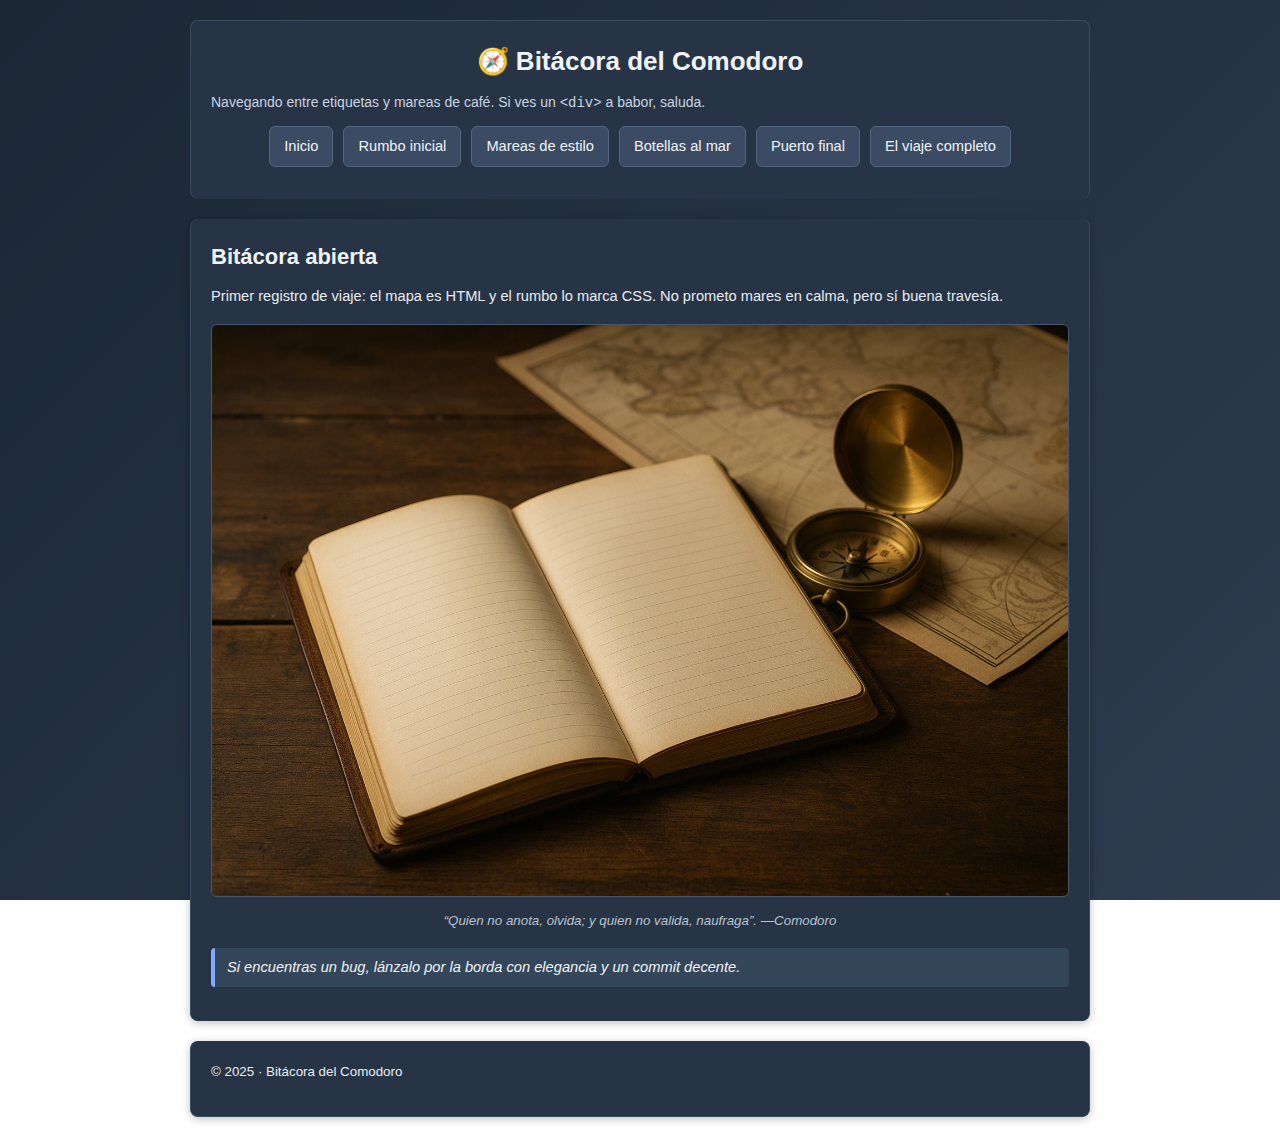
<file: Index.html>
<!DOCTYPE html>
<html lang="es">
<head>
  <meta charset="UTF-8">
  <meta name="viewport" content="width=device-width, initial-scale=1">
  <title>Bitácora del Comodoro</title>
  <link rel="stylesheet" href="style.css">
</head>
<body>
  <header>
    <h1>🧭 Bitácora del Comodoro</h1>
    <p class="claim">Navegando entre etiquetas y mareas de café. Si ves un <code>&lt;div&gt;</code> a babor, saluda.</p>
    <nav>
      <a href="index.html">Inicio</a>
      <a href="rumbo-inicial.html">Rumbo inicial</a>
      <a href="mareas-de-estilo.html">Mareas de estilo</a>
      <a href="botellas-al-mar.html">Botellas al mar</a>
      <a href="puerto-final.html">Puerto final</a>
      <a href="memoria.html">El viaje completo</a>      
    </nav>
    
  </header>

  <main>
    <section>
      <h2>Bitácora abierta</h2>
      <p>Primer registro de viaje: el mapa es HTML y el rumbo lo marca CSS. No prometo mares en calma, pero sí buena travesía.</p>

      <figure>
        <img src="img/bitacora.png" alt="Cuaderno de bitácora sobre una mesa">
        <figcaption>“Quien no anota, olvida; y quien no valida, naufraga”. —Comodoro</figcaption>
      </figure>

      <p class="aside">Si encuentras un bug, lánzalo por la borda con elegancia y un <em>commit</em> decente.</p>
    </section>
  </main>

  <footer>
    <p>© 2025 · Bitácora del Comodoro</p>
  </footer>
</body>
</html>
</file>
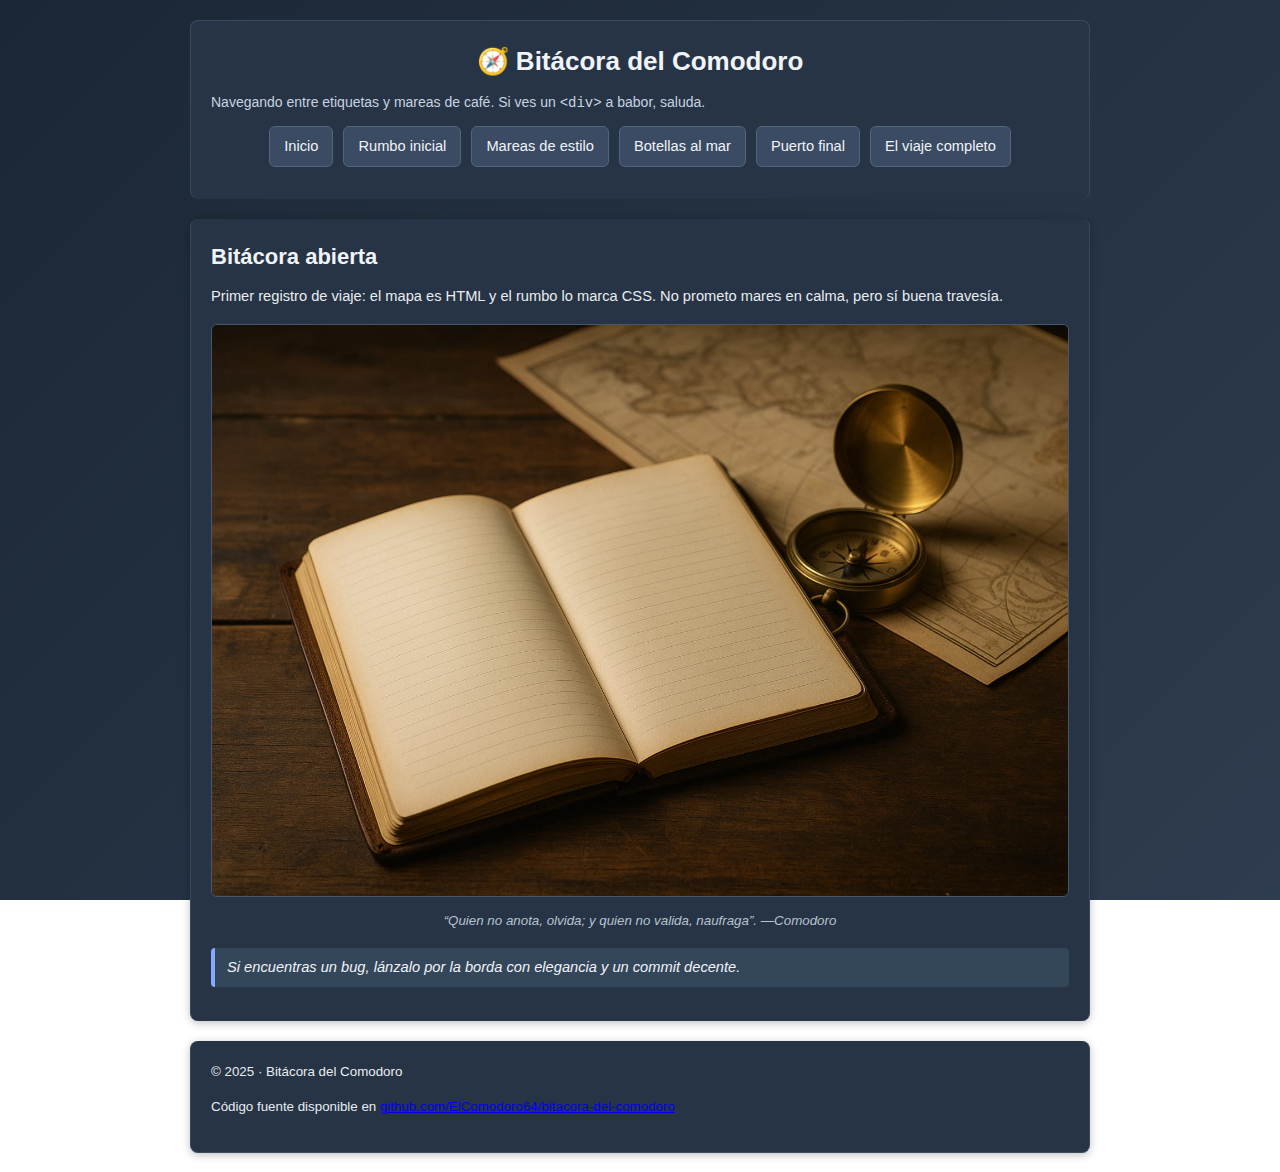
<file: index.html>
<!DOCTYPE html>
<html lang="es">
<head>
  <meta charset="UTF-8">
  <meta name="viewport" content="width=device-width, initial-scale=1">
  <title>Bitácora del Comodoro</title>
  <link rel="stylesheet" href="style.css">
</head>
<body>
  <header>
    <h1>🧭 Bitácora del Comodoro</h1>
    <p class="claim">Navegando entre etiquetas y mareas de café. Si ves un <code>&lt;div&gt;</code> a babor, saluda.</p>
    <nav>
      <a href="index.html">Inicio</a>
      <a href="rumbo-inicial.html">Rumbo inicial</a>
      <a href="mareas-de-estilo.html">Mareas de estilo</a>
      <a href="botellas-al-mar.html">Botellas al mar</a>
      <a href="puerto-final.html">Puerto final</a>
      <a href="memoria.html">El viaje completo</a>      
    </nav>
    
  </header>

  <main>
    <section>
      <h2>Bitácora abierta</h2>
      <p>Primer registro de viaje: el mapa es HTML y el rumbo lo marca CSS. No prometo mares en calma, pero sí buena travesía.</p>

      <figure>
        <img src="img/bitacora.jpg" alt="Cuaderno de bitácora sobre una mesa">
        <figcaption>“Quien no anota, olvida; y quien no valida, naufraga”. —Comodoro</figcaption>
      </figure>

      <p class="aside">Si encuentras un bug, lánzalo por la borda con elegancia y un <em>commit</em> decente.</p>
    </section>
  </main>

  <footer>
    <p>© 2025 · Bitácora del Comodoro</p>
    <p>
      Código fuente disponible en 
      <a href="https://github.com/ElComodoro64/bitacora-del-comodoro" target="_blank">
        github.com/ElComodoro64/bitacora-del-comodoro
      </a>
    </p>
  </footer>
</body>
</html>
</file>
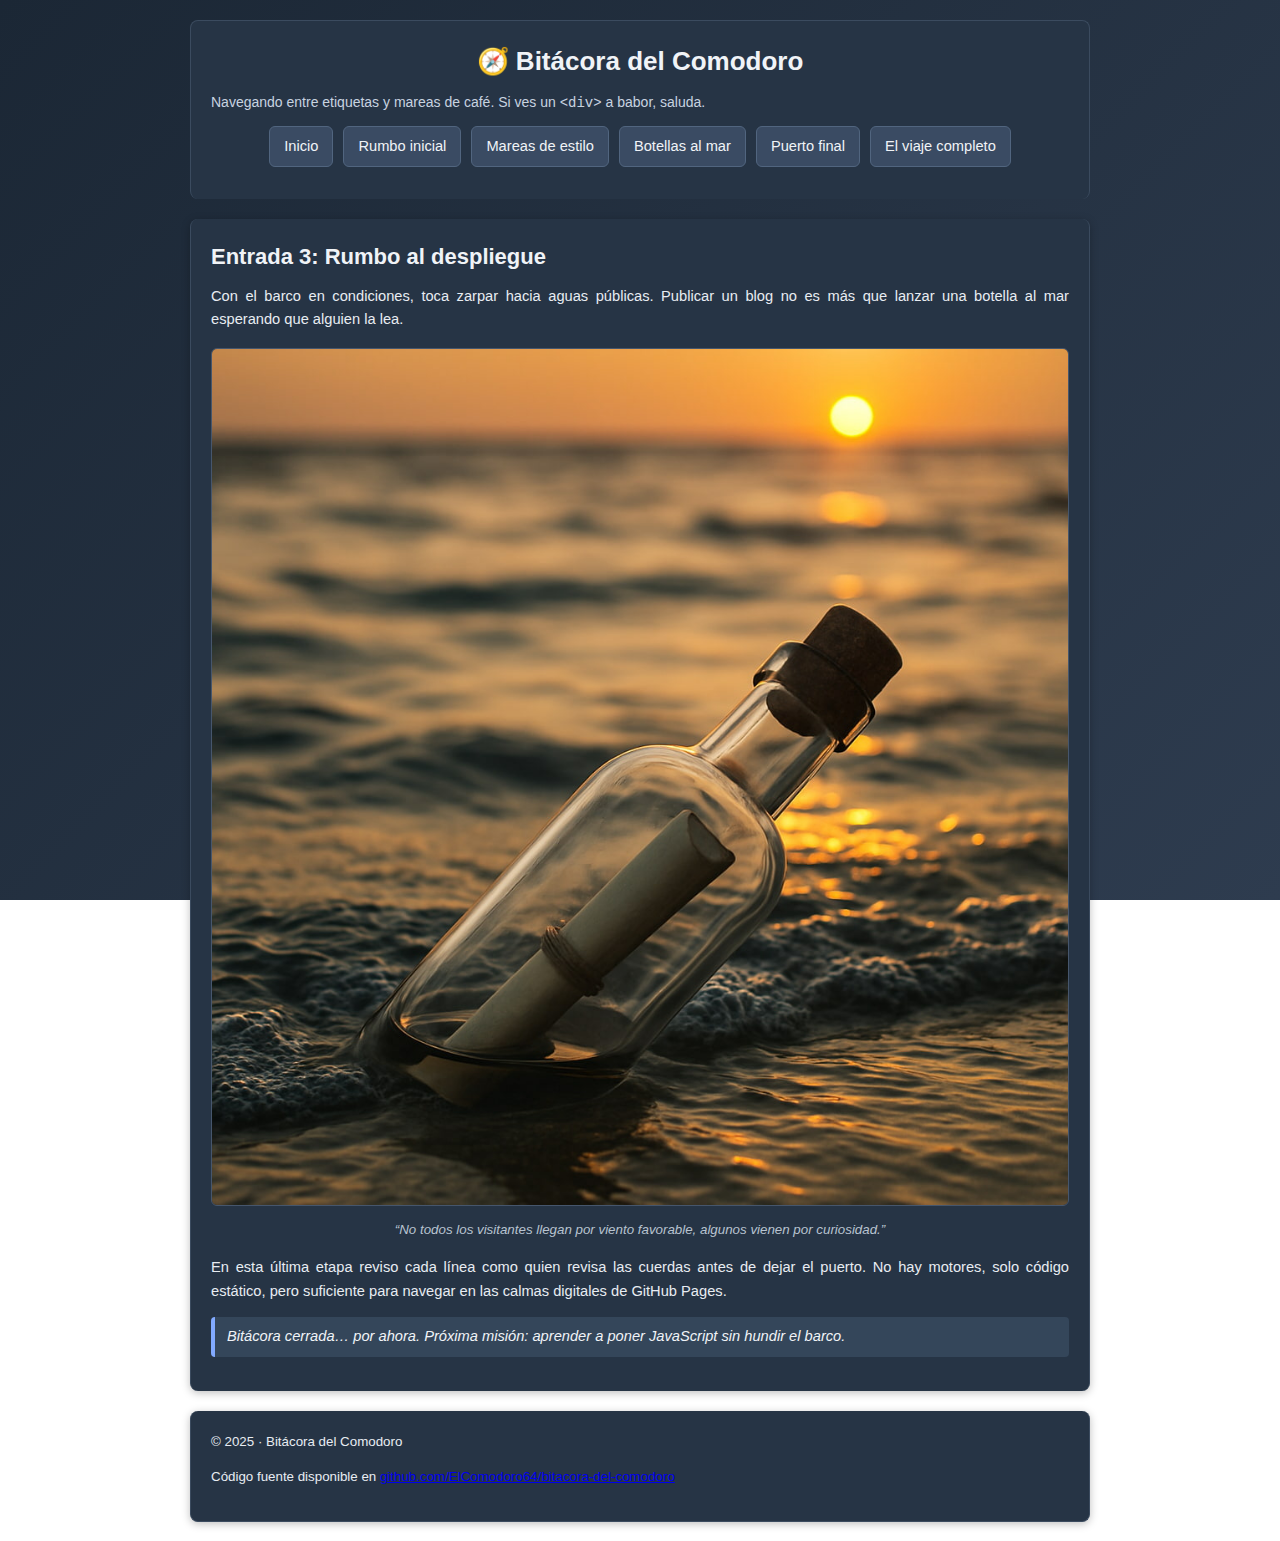
<file: botellas-al-mar.html>
<!DOCTYPE html>
<html lang="es">
<head>
  <meta charset="UTF-8">
  <meta name="viewport" content="width=device-width, initial-scale=1">
  <title>Botellas al mar · Bitácora del Comodoro</title>
  <link rel="stylesheet" href="style.css">
</head>
<body>
  <header>
    <h1>🧭 Bitácora del Comodoro</h1>
    <p class="claim">Navegando entre etiquetas y mareas de café. Si ves un <code>&lt;div&gt;</code> a babor, saluda.</p>
    <nav>
      <a href="index.html">Inicio</a>
      <a href="rumbo-inicial.html">Rumbo inicial</a>
      <a href="mareas-de-estilo.html">Mareas de estilo</a>
      <a href="botellas-al-mar.html">Botellas al mar</a>
      <a href="puerto-final.html">Puerto final</a>
      <a href="memoria.html">El viaje completo</a>      
    </nav>
    
  </header>

  <main>
    <article>
      <h2>Entrada 3: Rumbo al despliegue</h2>
      <p>Con el barco en condiciones, toca zarpar hacia aguas públicas. Publicar un blog no es más que lanzar una botella al mar esperando que alguien la lea.</p>

      <figure>
        <img src="img/botella.jpg" alt="Botella con mensaje flotando en el mar">
        <figcaption>“No todos los visitantes llegan por viento favorable, algunos vienen por curiosidad.”</figcaption>
      </figure>

      <p>En esta última etapa reviso cada línea como quien revisa las cuerdas antes de dejar el puerto. 
      No hay motores, solo código estático, pero suficiente para navegar en las calmas digitales de GitHub Pages.</p>

      <p class="aside">Bitácora cerrada… por ahora. Próxima misión: aprender a poner JavaScript sin hundir el barco.</p>
    </article>
  </main>

  <footer>
    <p>© 2025 · Bitácora del Comodoro</p>
    <p>
      Código fuente disponible en 
      <a href="https://github.com/ElComodoro64/bitacora-del-comodoro" target="_blank">
        github.com/ElComodoro64/bitacora-del-comodoro
      </a>
    </p>
  </footer>
</body>
</html>
</file>
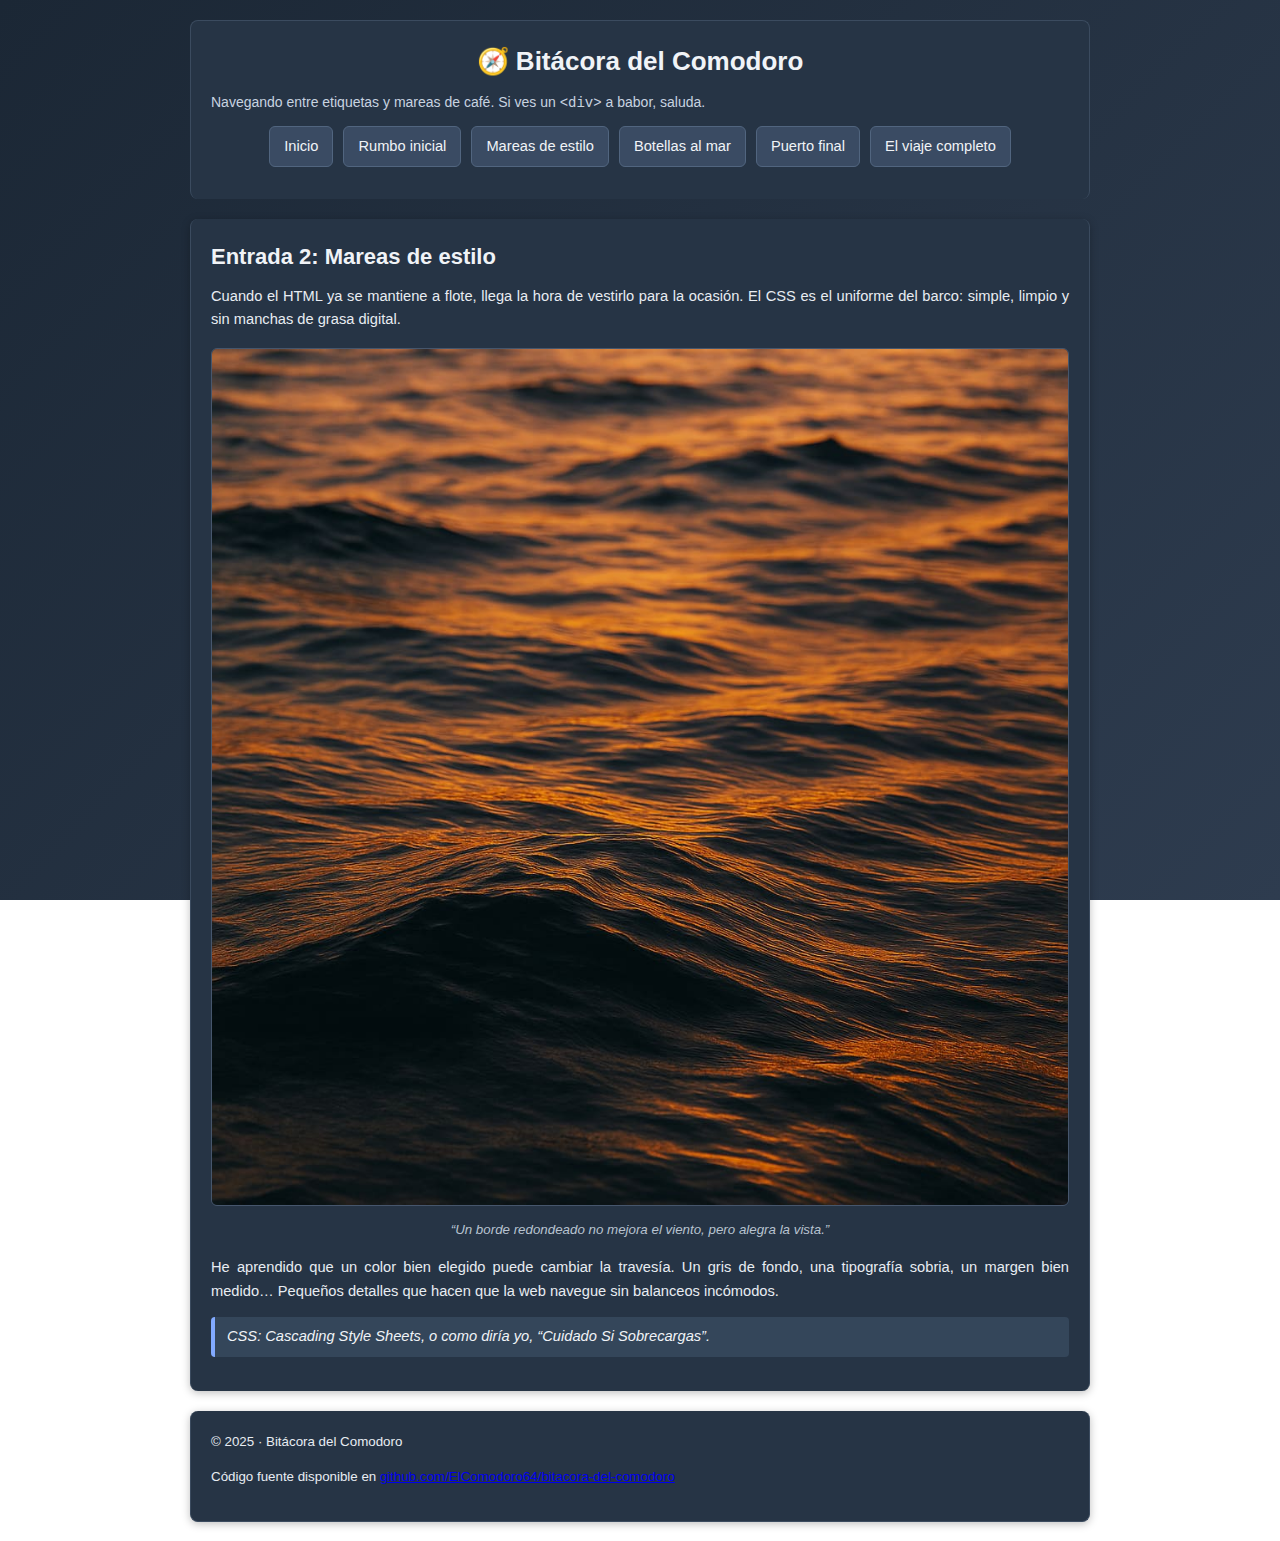
<file: mareas-de-estilo.html>
<!DOCTYPE html>
<html lang="es">
<head>
  <meta charset="UTF-8">
  <meta name="viewport" content="width=device-width, initial-scale=1">
  <title>Mareas de estilos · Bitácora del Comodoro</title>
  <link rel="stylesheet" href="style.css">
</head>
<body>
  <header>
    <h1>🧭 Bitácora del Comodoro</h1>
    <p class="claim">Navegando entre etiquetas y mareas de café. Si ves un <code>&lt;div&gt;</code> a babor, saluda.</p>
    <nav>
      <a href="index.html">Inicio</a>
      <a href="rumbo-inicial.html">Rumbo inicial</a>
      <a href="mareas-de-estilo.html">Mareas de estilo</a>
      <a href="botellas-al-mar.html">Botellas al mar</a>
      <a href="puerto-final.html">Puerto final</a>
      <a href="memoria.html">El viaje completo</a>      
    </nav>
    
  </header>

  <main>
    <article>
      <h2>Entrada 2: Mareas de estilo</h2>
      <p>Cuando el HTML ya se mantiene a flote, llega la hora de vestirlo para la ocasión. El CSS es el uniforme del barco: simple, limpio y sin manchas de grasa digital.</p>

      <figure>
        <img src="img/olas.jpg" alt="Olas suaves al atardecer">
        <figcaption>“Un borde redondeado no mejora el viento, pero alegra la vista.”</figcaption>
      </figure>

      <p>He aprendido que un color bien elegido puede cambiar la travesía. Un gris de fondo, una tipografía sobria, un margen bien medido… 
      Pequeños detalles que hacen que la web navegue sin balanceos incómodos.</p>

      <p class="aside">CSS: Cascading Style Sheets, o como diría yo, “Cuidado Si Sobrecargas”.</p>
    </article>
  </main>

  <footer>
    <p>© 2025 · Bitácora del Comodoro</p>
    <p>
      Código fuente disponible en 
      <a href="https://github.com/ElComodoro64/bitacora-del-comodoro" target="_blank">
        github.com/ElComodoro64/bitacora-del-comodoro
      </a>
    </p>
  </footer>
</body>
</html>
</file>
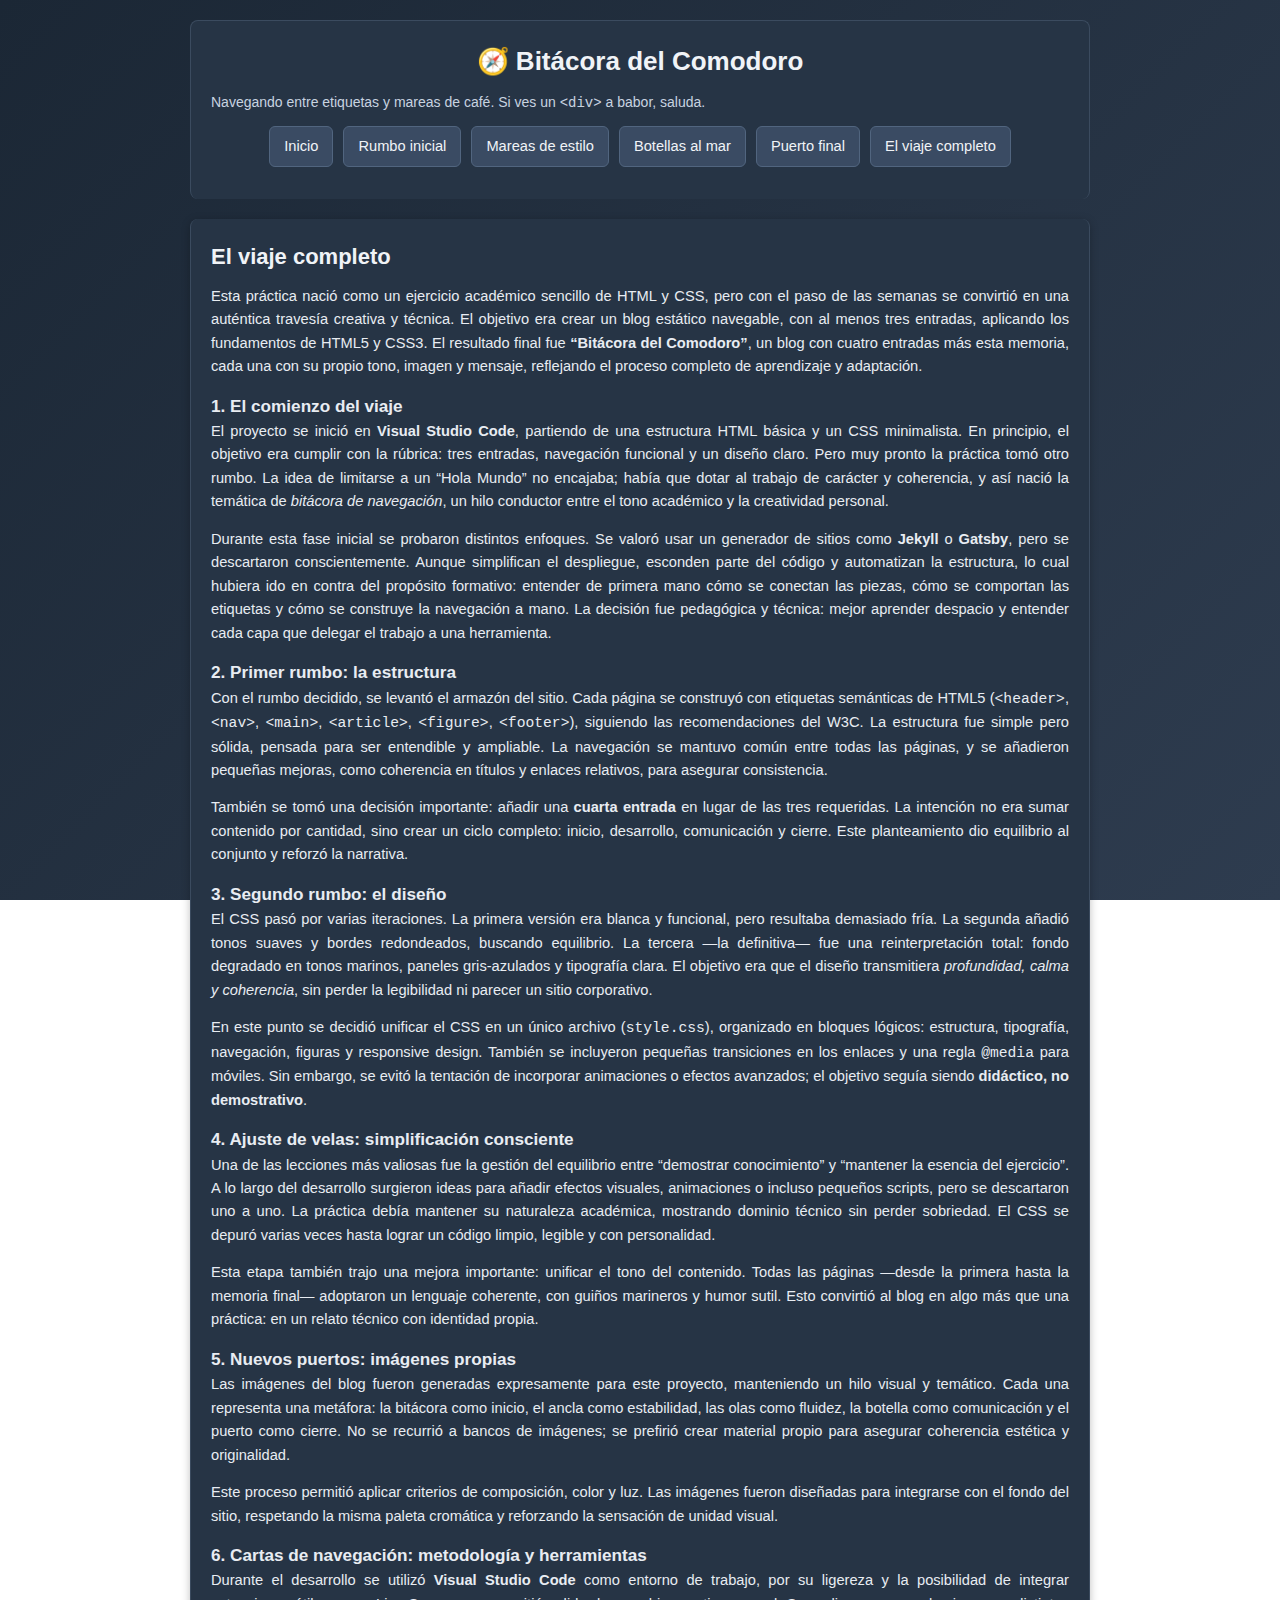
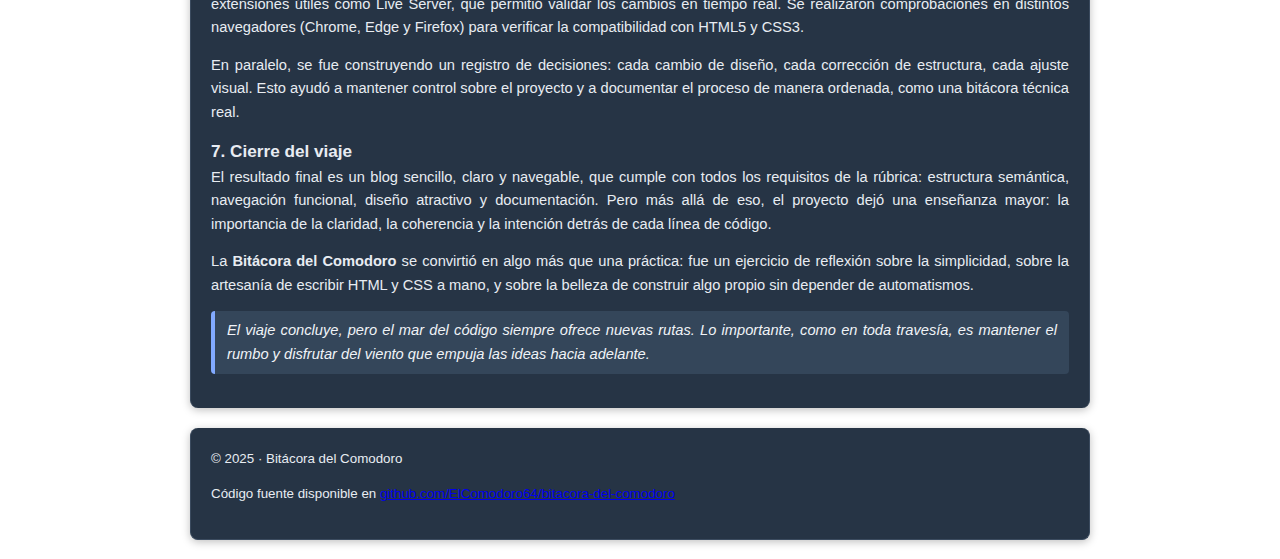
<file: memoria.html>
<!DOCTYPE html>
<html lang="es">
<head>
  <meta charset="UTF-8">
  <meta name="viewport" content="width=device-width, initial-scale=1">
  <title>El viaje completo · Bitácora del Comodoro</title>
  <link rel="stylesheet" href="style.css">
</head>
<body>
  <header>
    <h1>🧭 Bitácora del Comodoro</h1>
    <p class="claim">Navegando entre etiquetas y mareas de café. Si ves un <code>&lt;div&gt;</code> a babor, saluda.</p>
    <nav>
      <a href="index.html">Inicio</a>
      <a href="rumbo-inicial.html">Rumbo inicial</a>
      <a href="mareas-de-estilo.html">Mareas de estilo</a>
      <a href="botellas-al-mar.html">Botellas al mar</a>
      <a href="puerto-final.html">Puerto final</a>
      <a href="memoria.html">El viaje completo</a>          
    </nav>
    
  </header>

  <main>
    <article>
      <h2>El viaje completo</h2>

      <p>Esta práctica nació como un ejercicio académico sencillo de HTML y CSS, pero con el paso de las semanas se convirtió en una auténtica travesía creativa y técnica. El objetivo era crear un blog estático navegable, con al menos tres entradas, aplicando los fundamentos de HTML5 y CSS3. El resultado final fue <strong>“Bitácora del Comodoro”</strong>, un blog con cuatro entradas más esta memoria, cada una con su propio tono, imagen y mensaje, reflejando el proceso completo de aprendizaje y adaptación.</p>

      <h3>1. El comienzo del viaje</h3>
      <p>El proyecto se inició en <strong>Visual Studio Code</strong>, partiendo de una estructura HTML básica y un CSS minimalista. En principio, el objetivo era cumplir con la rúbrica: tres entradas, navegación funcional y un diseño claro. Pero muy pronto la práctica tomó otro rumbo. La idea de limitarse a un “Hola Mundo” no encajaba; había que dotar al trabajo de carácter y coherencia, y así nació la temática de <em>bitácora de navegación</em>, un hilo conductor entre el tono académico y la creatividad personal.</p>

      <p>Durante esta fase inicial se probaron distintos enfoques. Se valoró usar un generador de sitios como <strong>Jekyll</strong> o <strong>Gatsby</strong>, pero se descartaron conscientemente. Aunque simplifican el despliegue, esconden parte del código y automatizan la estructura, lo cual hubiera ido en contra del propósito formativo: entender de primera mano cómo se conectan las piezas, cómo se comportan las etiquetas y cómo se construye la navegación a mano. La decisión fue pedagógica y técnica: mejor aprender despacio y entender cada capa que delegar el trabajo a una herramienta.</p>

      <h3>2. Primer rumbo: la estructura</h3>
      <p>Con el rumbo decidido, se levantó el armazón del sitio. Cada página se construyó con etiquetas semánticas de HTML5 (<code>&lt;header&gt;</code>, <code>&lt;nav&gt;</code>, <code>&lt;main&gt;</code>, <code>&lt;article&gt;</code>, <code>&lt;figure&gt;</code>, <code>&lt;footer&gt;</code>), siguiendo las recomendaciones del W3C. La estructura fue simple pero sólida, pensada para ser entendible y ampliable. La navegación se mantuvo común entre todas las páginas, y se añadieron pequeñas mejoras, como coherencia en títulos y enlaces relativos, para asegurar consistencia.</p>

      <p>También se tomó una decisión importante: añadir una <strong>cuarta entrada</strong> en lugar de las tres requeridas. La intención no era sumar contenido por cantidad, sino crear un ciclo completo: inicio, desarrollo, comunicación y cierre. Este planteamiento dio equilibrio al conjunto y reforzó la narrativa.</p>

      <h3>3. Segundo rumbo: el diseño</h3>
      <p>El CSS pasó por varias iteraciones. La primera versión era blanca y funcional, pero resultaba demasiado fría. La segunda añadió tonos suaves y bordes redondeados, buscando equilibrio. La tercera —la definitiva— fue una reinterpretación total: fondo degradado en tonos marinos, paneles gris-azulados y tipografía clara. El objetivo era que el diseño transmitiera <em>profundidad, calma y coherencia</em>, sin perder la legibilidad ni parecer un sitio corporativo.</p>

      <p>En este punto se decidió unificar el CSS en un único archivo (<code>style.css</code>), organizado en bloques lógicos: estructura, tipografía, navegación, figuras y responsive design. También se incluyeron pequeñas transiciones en los enlaces y una regla <code>@media</code> para móviles. Sin embargo, se evitó la tentación de incorporar animaciones o efectos avanzados; el objetivo seguía siendo <strong>didáctico, no demostrativo</strong>.</p>

      <h3>4. Ajuste de velas: simplificación consciente</h3>
      <p>Una de las lecciones más valiosas fue la gestión del equilibrio entre “demostrar conocimiento” y “mantener la esencia del ejercicio”. A lo largo del desarrollo surgieron ideas para añadir efectos visuales, animaciones o incluso pequeños scripts, pero se descartaron uno a uno. La práctica debía mantener su naturaleza académica, mostrando dominio técnico sin perder sobriedad. El CSS se depuró varias veces hasta lograr un código limpio, legible y con personalidad.</p>

      <p>Esta etapa también trajo una mejora importante: unificar el tono del contenido. Todas las páginas —desde la primera hasta la memoria final— adoptaron un lenguaje coherente, con guiños marineros y humor sutil. Esto convirtió al blog en algo más que una práctica: en un relato técnico con identidad propia.</p>

      <h3>5. Nuevos puertos: imágenes propias</h3>
      <p>Las imágenes del blog fueron generadas expresamente para este proyecto, manteniendo un hilo visual y temático. Cada una representa una metáfora: la bitácora como inicio, el ancla como estabilidad, las olas como fluidez, la botella como comunicación y el puerto como cierre. No se recurrió a bancos de imágenes; se prefirió crear material propio para asegurar coherencia estética y originalidad.</p>

      <p>Este proceso permitió aplicar criterios de composición, color y luz. Las imágenes fueron diseñadas para integrarse con el fondo del sitio, respetando la misma paleta cromática y reforzando la sensación de unidad visual.</p>

      <h3>6. Cartas de navegación: metodología y herramientas</h3>
      <p>Durante el desarrollo se utilizó <strong>Visual Studio Code</strong> como entorno de trabajo, por su ligereza y la posibilidad de integrar extensiones útiles como Live Server, que permitió validar los cambios en tiempo real. Se realizaron comprobaciones en distintos navegadores (Chrome, Edge y Firefox) para verificar la compatibilidad con HTML5 y CSS3.</p>

      <p>En paralelo, se fue construyendo un registro de decisiones: cada cambio de diseño, cada corrección de estructura, cada ajuste visual. Esto ayudó a mantener control sobre el proyecto y a documentar el proceso de manera ordenada, como una bitácora técnica real.</p>

      <h3>7. Cierre del viaje</h3>
      <p>El resultado final es un blog sencillo, claro y navegable, que cumple con todos los requisitos de la rúbrica: estructura semántica, navegación funcional, diseño atractivo y documentación. Pero más allá de eso, el proyecto dejó una enseñanza mayor: la importancia de la claridad, la coherencia y la intención detrás de cada línea de código.</p>

      <p>La <strong>Bitácora del Comodoro</strong> se convirtió en algo más que una práctica: fue un ejercicio de reflexión sobre la simplicidad, sobre la artesanía de escribir HTML y CSS a mano, y sobre la belleza de construir algo propio sin depender de automatismos.</p>

      <p class="aside">El viaje concluye, pero el mar del código siempre ofrece nuevas rutas. Lo importante, como en toda travesía, es mantener el rumbo y disfrutar del viento que empuja las ideas hacia adelante.</p>
    </article>
  </main>

  <footer>
    <p>© 2025 · Bitácora del Comodoro</p>
    <p>
      Código fuente disponible en 
      <a href="https://github.com/ElComodoro64/bitacora-del-comodoro" target="_blank">
        github.com/ElComodoro64/bitacora-del-comodoro
      </a>
    </p>
  </footer>
</body>
</html>
</file>
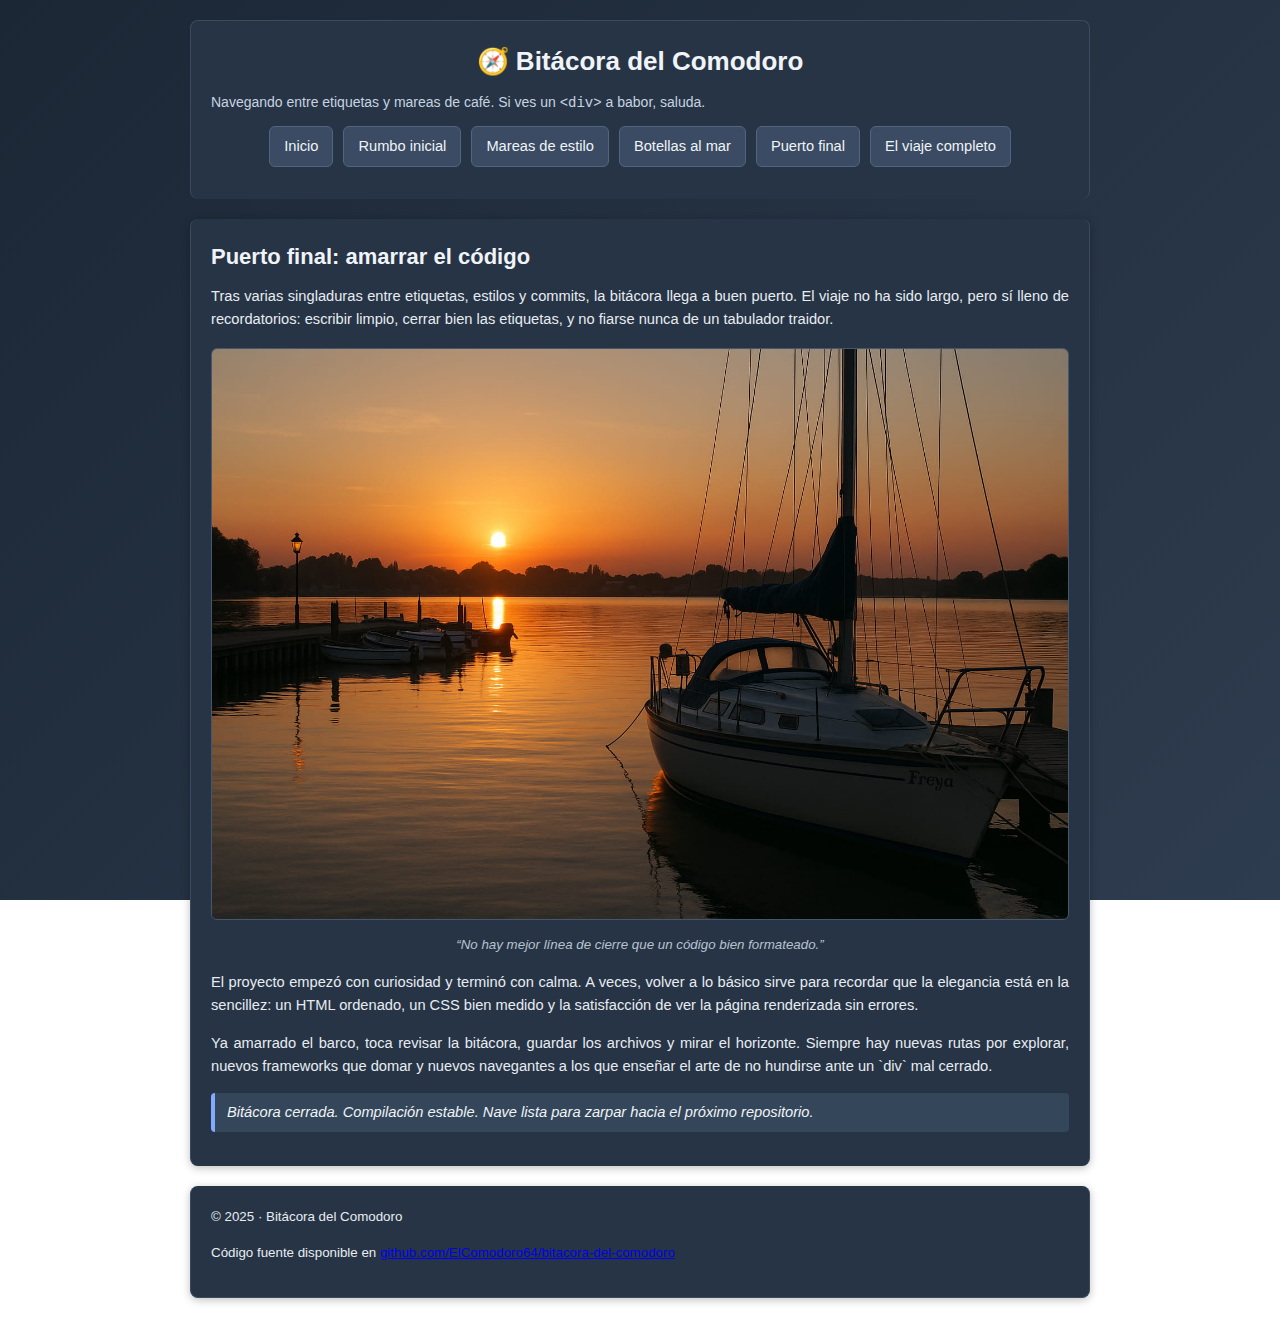
<file: puerto-final.html>
<!DOCTYPE html>
<html lang="es">
<head>
  <meta charset="UTF-8">
  <meta name="viewport" content="width=device-width, initial-scale=1">
  <title>Puerto final · Bitácora del Comodoro</title>
  <link rel="stylesheet" href="style.css">
</head>
<body>
    <header>
        <h1>🧭 Bitácora del Comodoro</h1>
        <p class="claim">Navegando entre etiquetas y mareas de café. Si ves un <code>&lt;div&gt;</code> a babor, saluda.</p>
        <nav>
          <a href="index.html">Inicio</a>
          <a href="rumbo-inicial.html">Rumbo inicial</a>
          <a href="mareas-de-estilo.html">Mareas de estilo</a>
          <a href="botellas-al-mar.html">Botellas al mar</a>
          <a href="puerto-final.html">Puerto final</a>
          <a href="memoria.html">El viaje completo</a>          
        </nav>
        
      </header>

  <main>
    <article>
      <h2>Puerto final: amarrar el código</h2>

      <p>Tras varias singladuras entre etiquetas, estilos y commits, la bitácora llega a buen puerto. 
      El viaje no ha sido largo, pero sí lleno de recordatorios: escribir limpio, cerrar bien las etiquetas, y no fiarse nunca de un tabulador traidor.</p>

      <figure>
        <img src="img/puerto.jpg" alt="Puerto al atardecer">
        <figcaption>“No hay mejor línea de cierre que un código bien formateado.”</figcaption>
      </figure>

      <p>El proyecto empezó con curiosidad y terminó con calma. A veces, volver a lo básico sirve para recordar que la elegancia está en la sencillez: 
      un HTML ordenado, un CSS bien medido y la satisfacción de ver la página renderizada sin errores.</p>

      <p>Ya amarrado el barco, toca revisar la bitácora, guardar los archivos y mirar el horizonte. Siempre hay nuevas rutas por explorar, nuevos frameworks que domar y nuevos 
      navegantes a los que enseñar el arte de no hundirse ante un `div` mal cerrado.</p>

      <p class="aside">Bitácora cerrada. Compilación estable. Nave lista para zarpar hacia el próximo repositorio.</p>
    </article>
  </main>

  <footer>
    <p>© 2025 · Bitácora del Comodoro</p>
    <p>
      Código fuente disponible en 
      <a href="https://github.com/ElComodoro64/bitacora-del-comodoro" target="_blank">
        github.com/ElComodoro64/bitacora-del-comodoro
      </a>
    </p>
  </footer>
</body>
</html>
</file>
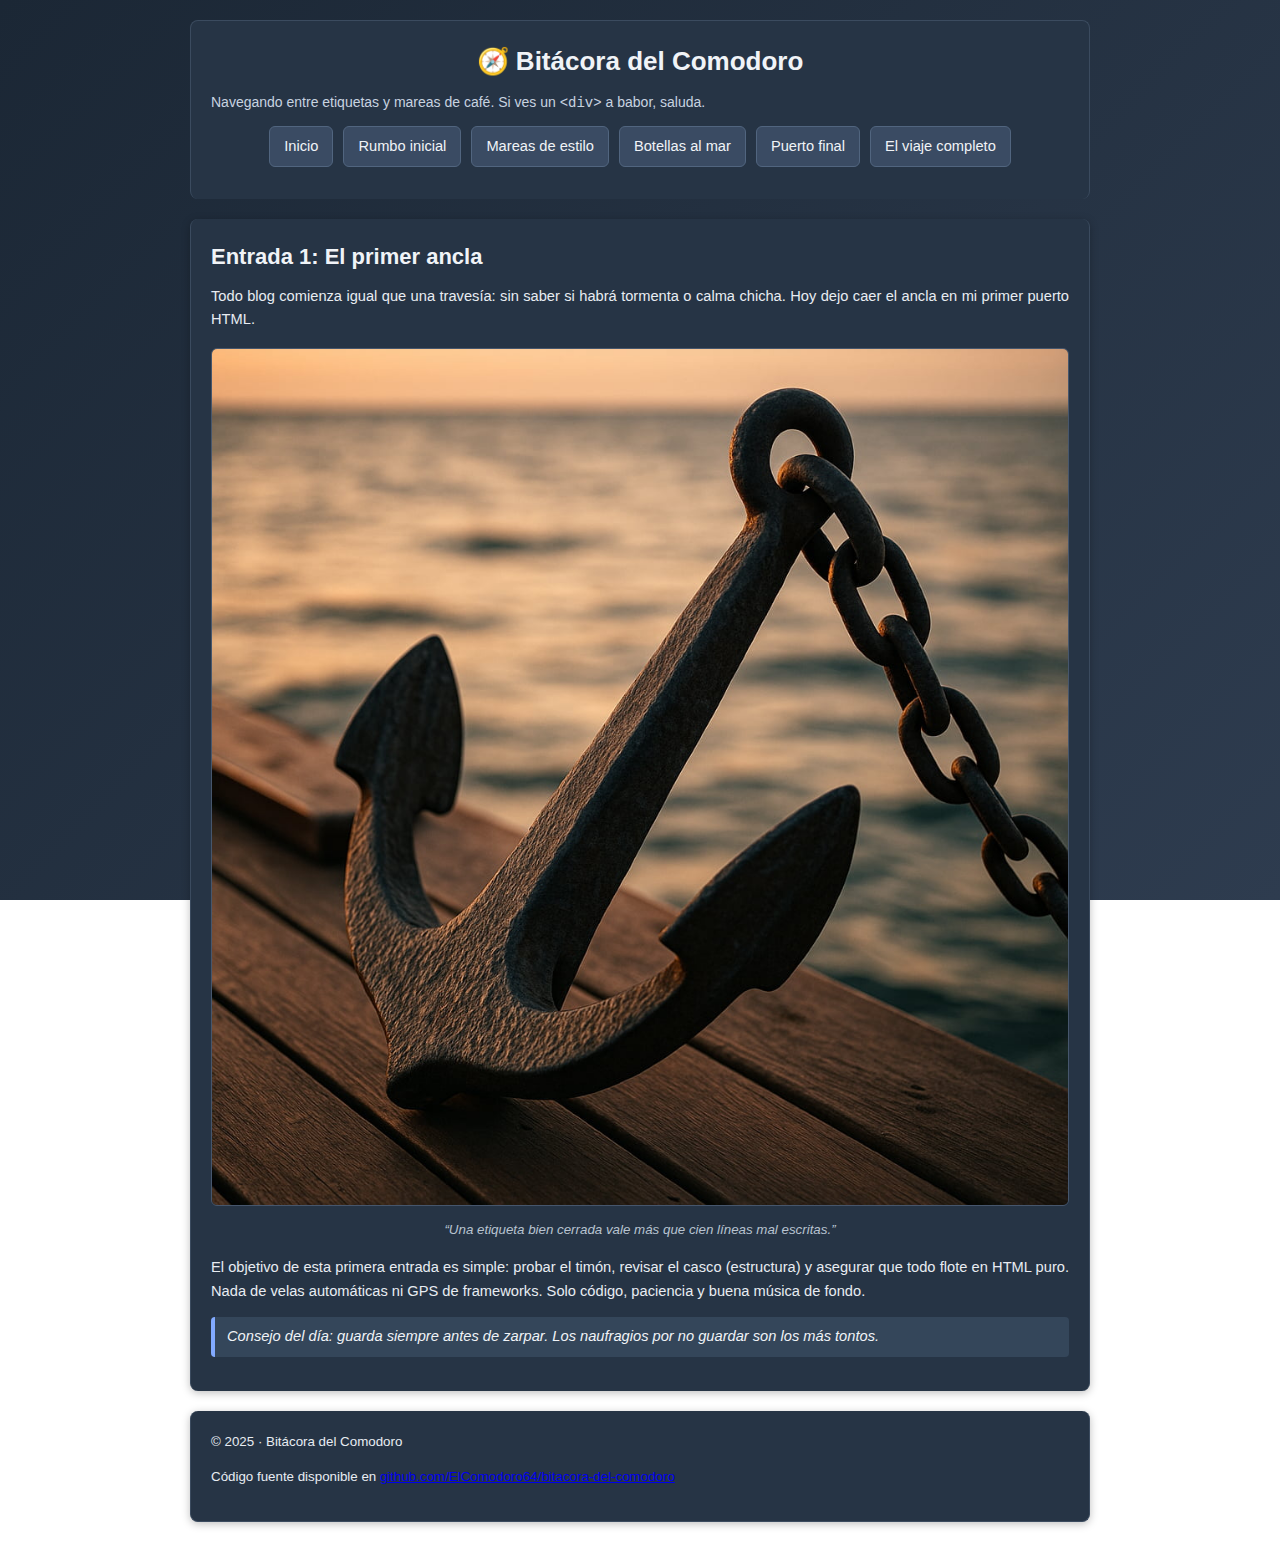
<file: rumbo-inicial.html>
<!DOCTYPE html>
<html lang="es">
<head>
  <meta charset="UTF-8">
  <meta name="viewport" content="width=device-width, initial-scale=1">
  <title>Rumbo inicial · Bitácora del Comodoro</title>
  <link rel="stylesheet" href="style.css">
</head>
<body>
  <header>
    <h1>🧭 Bitácora del Comodoro</h1>
    <p class="claim">Navegando entre etiquetas y mareas de café. Si ves un <code>&lt;div&gt;</code> a babor, saluda.</p>
    <nav>
      <a href="index.html">Inicio</a>
      <a href="rumbo-inicial.html">Rumbo inicial</a>
      <a href="mareas-de-estilo.html">Mareas de estilo</a>
      <a href="botellas-al-mar.html">Botellas al mar</a>
      <a href="puerto-final.html">Puerto final</a>
      <a href="memoria.html">El viaje completo</a>      
    </nav>
    
  </header>

  <main>
    <article>
      <h2>Entrada 1: El primer ancla</h2>
      <p>Todo blog comienza igual que una travesía: sin saber si habrá tormenta o calma chicha. Hoy dejo caer el ancla en mi primer puerto HTML.</p>

      <figure>
        <img src="img/ancla.jpg" alt="Ancla sobre el muelle">
        <figcaption>“Una etiqueta bien cerrada vale más que cien líneas mal escritas.”</figcaption>
      </figure>

      <p>El objetivo de esta primera entrada es simple: probar el timón, revisar el casco (estructura) y asegurar que todo flote en HTML puro. 
      Nada de velas automáticas ni GPS de frameworks. Solo código, paciencia y buena música de fondo.</p>

      <p class="aside">Consejo del día: guarda siempre antes de zarpar. Los naufragios por no guardar son los más tontos.</p>
    </article>
  </main>

  <footer>
    <p>© 2025 · Bitácora del Comodoro</p>
    <p>
      Código fuente disponible en 
      <a href="https://github.com/ElComodoro64/bitacora-del-comodoro" target="_blank">
        github.com/ElComodoro64/bitacora-del-comodoro
      </a>
    </p>
  </footer>
</body>
</html>
</file>
<file: style.css>
/* ——— Reset básico ——— */
* {
    box-sizing: border-box;
    margin: 0;
    padding: 0;
  }
  
  /* ——— Base ——— */
  body {
    font-family: Arial, sans-serif;
    font-size: 11pt;
    line-height: 1.6;
    color: #e8ecf2; /* texto claro sobre fondo oscuro */
    background: linear-gradient(135deg, #1b2735, #2e3c4f);
    background-attachment: fixed;
  }
  
  /* ——— Contenedor principal ——— */
  header, main, footer {
    max-width: 900px;
    margin: 0 auto 20px auto;
    padding: 20px;
    background-color: #263445;          /* panel oscuro para no “quemar” el blanco */
    border-radius: 8px;
    border: 1px solid #3b4b5f;
    box-shadow: 0 2px 8px rgba(0,0,0,0.25);
  }
  
  /* ——— Header ——— */
  header {
    text-align: center;
    border-bottom: none;
    margin-top: 20px;
    box-shadow: none;
  }
  
  h1 {
    font-size: 26px;
    margin-bottom: 8px;
    color: #f0f3f7;                      /* título claro */
  }
  
  header p {
    color: #c8d3e0;                      /* subtítulo suavizado */
    font-size: 10.5pt;
    margin-bottom: 12px;
  }
  
  /* ——— Navegación ——— */
  nav {
    margin: 12px 0;
    display: flex;
    justify-content: center;
    flex-wrap: wrap;
    gap: 10px;
  }
  
  nav a {
    text-decoration: none;
    color: #f0f3f7;
    background-color: #3a4b63;
    border: 1px solid #51657f;
    padding: 8px 14px;
    border-radius: 6px;
    transition: background-color 0.2s, color 0.2s;
  }
  
  nav a:hover {
    background-color: #f0f3f7;          /* invertimos para resaltar */
    color: #1b2735;
  }
  
  /* ——— Cuerpo principal ——— */
  main {
    margin-top: 20px;
    border-top: none;
    border-bottom: none;
  }
  
  h2 {
    color: #f0f3f7;
    margin-bottom: 10px;
  }
  
  p {
    margin-bottom: 14px;
    text-align: justify;
    color: #e8ecf2;
  }
  
  /* ——— Imágenes y figuras ——— */
  figure {
    margin: 16px 0;
    text-align: center;
  }
  
  figure img {
    max-width: 100%;
    height: auto;
    border-radius: 6px;
    border: 1px solid #46566c;
  }
  
  figcaption {
    font-size: 10pt;
    color: #b8c3d0;
    margin-top: 6px;
    font-style: italic;
  }
  
  /* ——— Aside o notas ——— */
  .aside {
    color: #f0f3f7;
    background-color: #34465a;
    border-left: 4px solid #82aaff;
    padding: 8px 12px;
    border-radius: 4px;
    font-style: italic;
  }
  
  /* ——— Footer ——— */
  footer {
    text-align: center;
    font-size: 10pt;
    color: #b0bbca;
    border-top: none;
  }
  
  /* ——— Responsivo sencillo ——— */
  @media (max-width: 640px) {
    body { font-size: 10.5pt; }
    nav { flex-direction: column; align-items: center; }
  }
</file>
